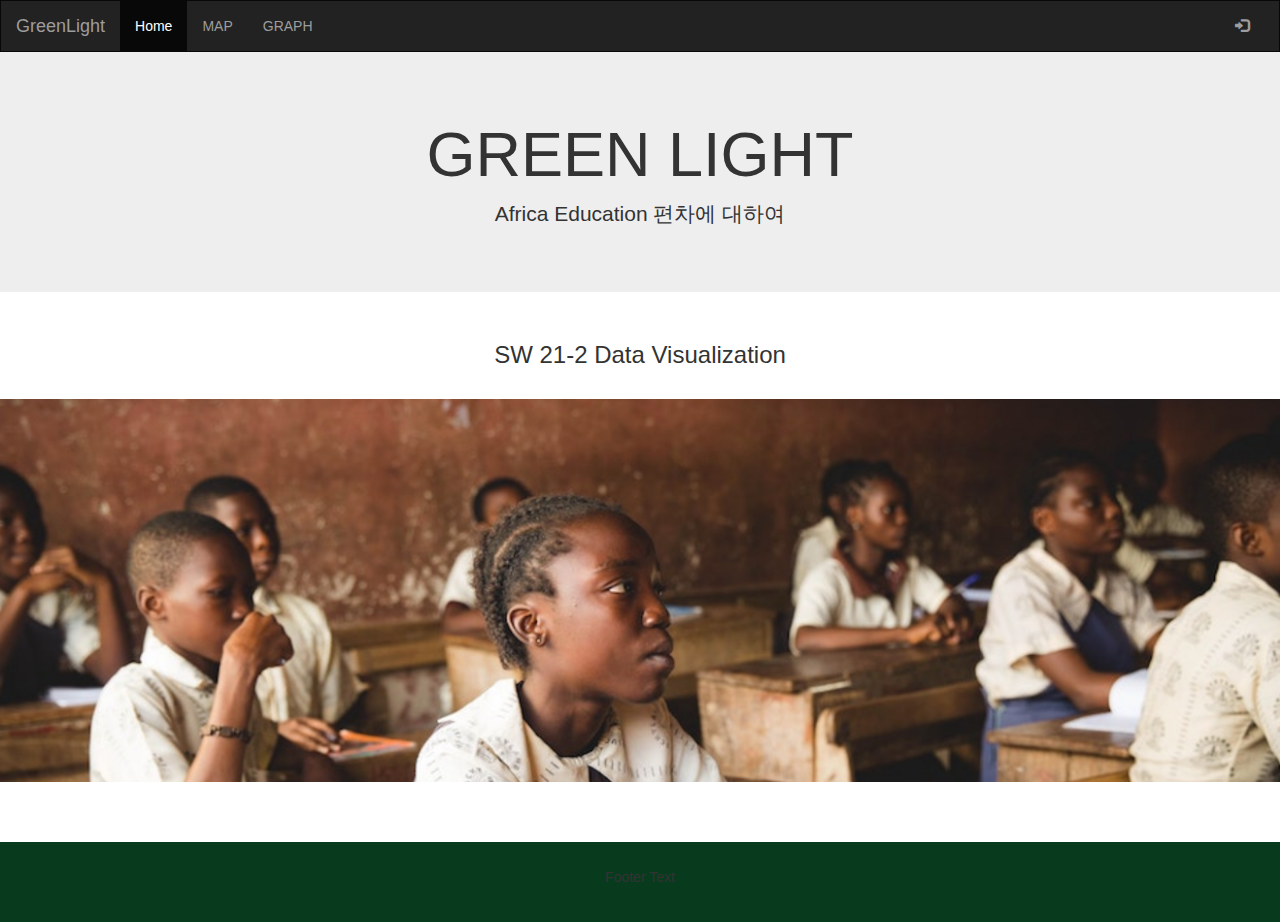
<file: html/Data.html>
<!DOCTYPE html>
      <html lang="en">
      <head>
        <title>GREEN LIGHT : Data Visualization</title>
        <meta charset="utf-8">
        <meta name="viewport" content="width=device-width, initial-scale=1">
        <link rel="stylesheet" href="https://maxcdn.bootstrapcdn.com/bootstrap/3.4.1/css/bootstrap.min.css">
        <script src="https://ajax.googleapis.com/ajax/libs/jquery/3.5.1/jquery.min.js"></script>
        <script src="https://maxcdn.bootstrapcdn.com/bootstrap/3.4.1/js/bootstrap.min.js"></script>
        <style>
          /* Remove the navbar's default margin-bottom and rounded borders */ 
          .navbar {
            margin-bottom: 0;
            border-radius: 0;
          }
          
          /* Add a gray background color and some padding to the footer */
          footer {
            background-color: #083b1d;
            padding: 25px;
          }
          
        </style>
      </head>
      <body>
      
      <nav class="navbar navbar-inverse">
        <div class="container-fluid">
          <div class="navbar-header">
            <button type="button" class="navbar-toggle" data-toggle="collapse" data-target="#myNavbar">
              <span class="icon-bar"></span>
              <span class="icon-bar"></span>
              <span class="icon-bar"></span>                        
            </button>
            
            <a class="navbar-brand" href="#">GreenLight</a>
          </div>
          <div class="collapse navbar-collapse" id="myNavbar">
            <ul class="nav navbar-nav">
              <li class="active"><a href="Data.html">Home</a></li>
              <li><a href="map.html">MAP</a></li>
              <li><a href="graph.html">GRAPH</a></li>
            </ul>
            <ul class="nav navbar-nav navbar-right">
              <li><a href="Data.html"><span class="glyphicon glyphicon-log-in"></span></a></li>
            </ul>
          </div>
        </div>
      </nav>
      
      <div class="jumbotron">
        <div class="container text-center">
          <h1>GREEN LIGHT</h1>      
          <p>Africa Education 편차에 대하여</p>
        </div>
      </div>
      
      <div class="container-fluid bg-3 text-center">    
        <h3>SW 21-2 Data Visualization</h3><br>
        <div class="row">
            <img src="img/africa/edu.png" class="img-responsive" style="width:100%" alt="Image">
        </div>
      </div><br>
      <br/>
      <br/>

      
      <footer class="container-fluid text-center">
        <p>Footer Text</p>
        <!-- <ul class="pagination">
          <li><a href="#">1</a></li>
          <li class="active"><a href="#">2</a></li>
          <li><a href="#">3</a></li>
          <li><a href="#">4</a></li>
          <li><a href="#">5</a></li>
        </ul> -->
      </footer>
      
      </body>
      </html>
</file>
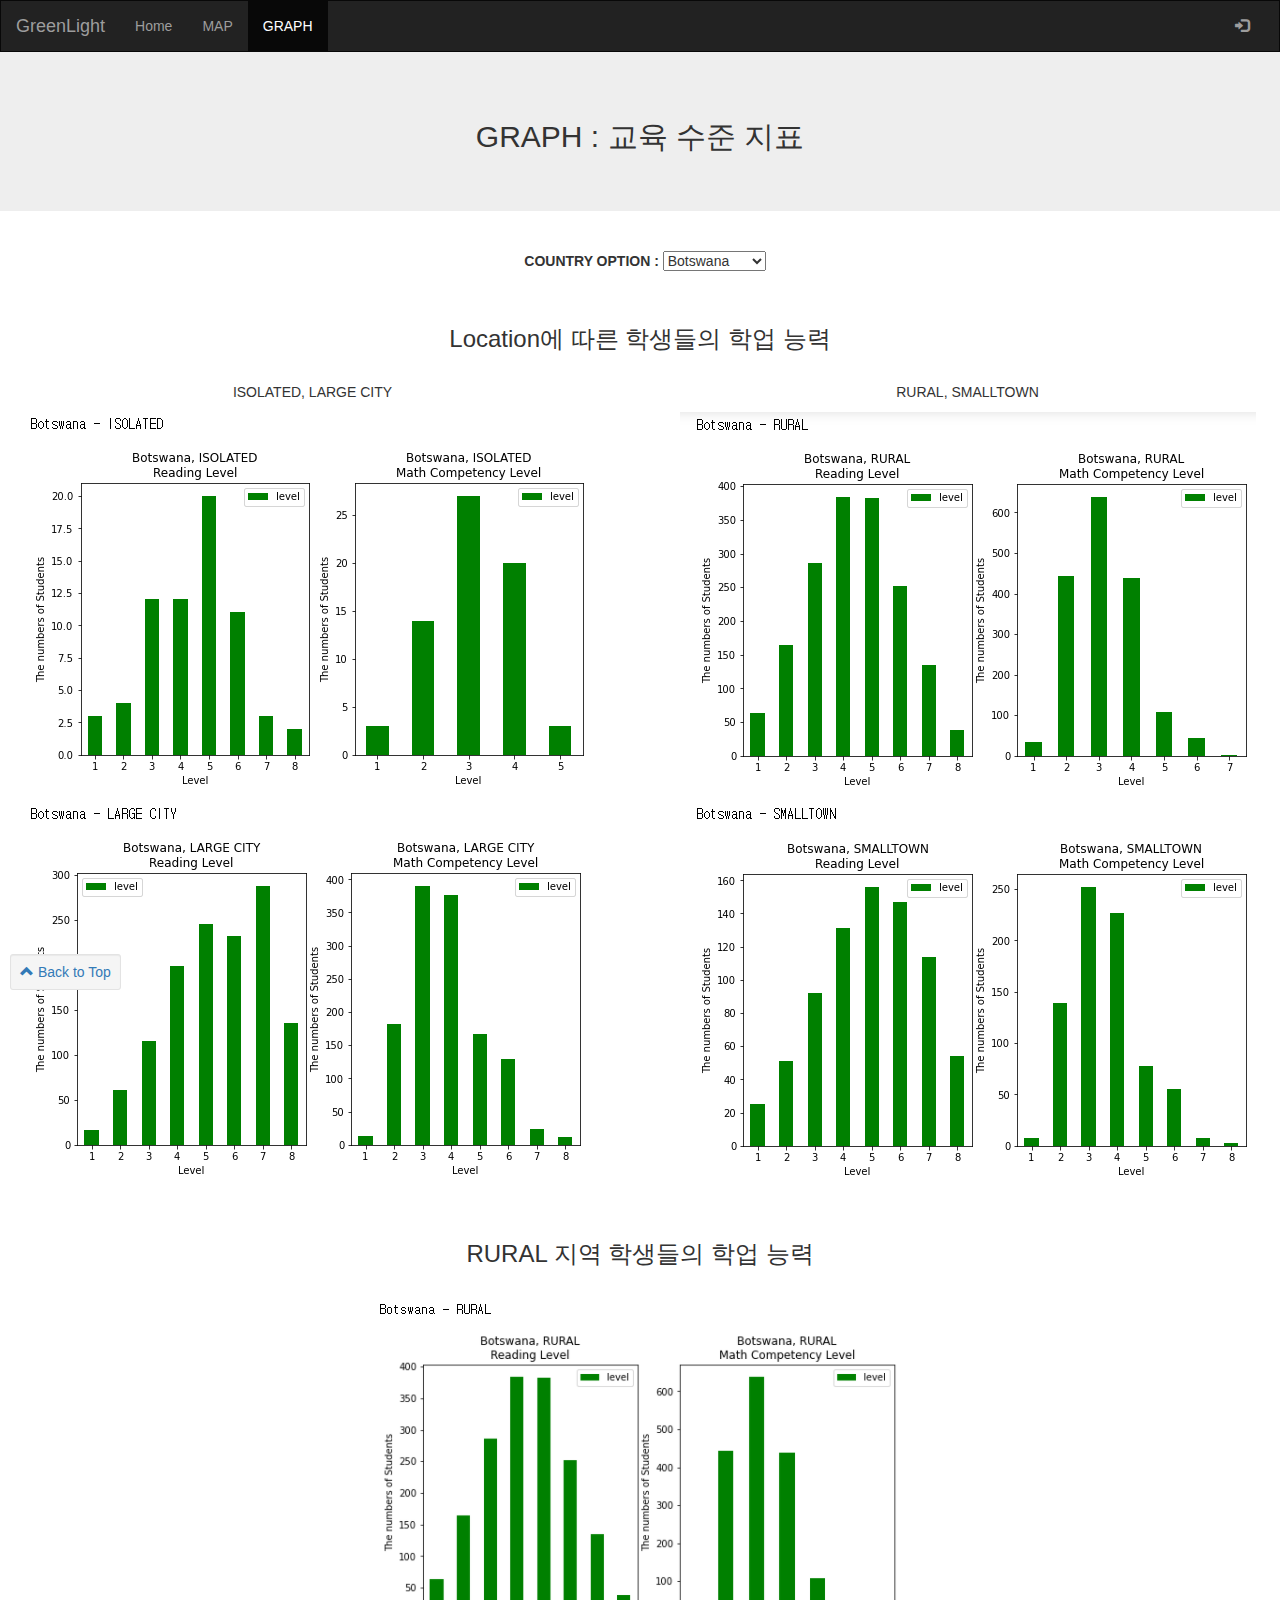
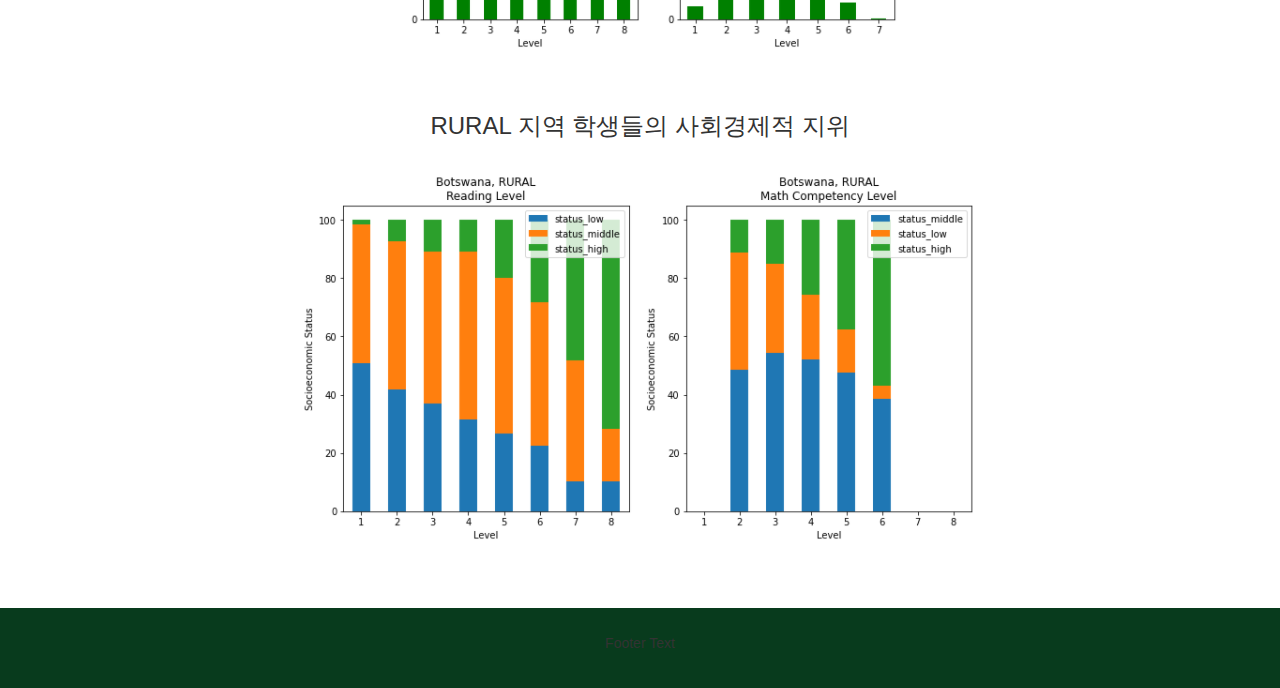
<file: html/graph.html>
<!DOCTYPE html>
<html lang="en">
<head>
  <title>GREEN LIGHT : Graph</title>
  <meta charset="utf-8">
  <meta name="viewport" content="width=device-width, initial-scale=1">
  <link rel="stylesheet" href="https://maxcdn.bootstrapcdn.com/bootstrap/3.4.1/css/bootstrap.min.css">
  <script src="https://ajax.googleapis.com/ajax/libs/jquery/3.5.1/jquery.min.js"></script>
  <script src="https://maxcdn.bootstrapcdn.com/bootstrap/3.4.1/js/bootstrap.min.js"></script>
  <style>
    /* Remove the navbar's default margin-bottom and rounded borders */ 
    .navbar {
      margin-bottom: 0;
      border-radius: 0;
    }
    
    /* Add a gray background color and some padding to the footer */
    footer {
      background-color: #083b1d;
      padding: 25px;
    }

    label {
        z-index:1;
        height:40px;
        line-height:40px;
        pointer-events:none;
        text-indent:10px;
        font-weight:bold;
    }

    #top-link-block.affix-top {
    position: absolute; /* allows it to "slide" up into view */
      bottom: -82px;
      left: 10px;
  }
  #top-link-block.affix {
      position: fixed; /* keeps it on the bottom once in view */
      bottom: 18px;
      left: 10px;
  }
  </style>
</head>

<body>
    <nav class="navbar navbar-inverse">
        <div class="container-fluid">
          <div class="navbar-header">
            <button type="button" class="navbar-toggle" data-toggle="collapse" data-target="#myNavbar">
              <span class="icon-bar"></span>
              <span class="icon-bar"></span>
              <span class="icon-bar"></span>                        
            </button>
            <a class="navbar-brand">GreenLight</a>
          </div>
          <div class="collapse navbar-collapse" id="myNavbar">
            <ul class="nav navbar-nav">
              <li><a href="Data.html">Home</a></li>
              <li><a href="map.html">MAP</a></li>
              <li class="active"><a href="graph.html">GRAPH</a></li>
            </ul>
            <ul class="nav navbar-nav navbar-right">
              <li><a href="Data.html"><span class="glyphicon glyphicon-log-in"></span></a></li>
            </ul>
          </div>
        </div>
      </nav>

<div class="jumbotron">
  <div class="container text-center">
    <h2>GRAPH : 교육 수준 지표</h2>
  </div>
</div>

<div class="container-fluid bg-3 text-center">    
  <div class="row">
      <div class="wrapper">
          <label>COUNTRY OPTION : </label>
          <select id="selectBox" select class="form-select form-select-lg mb-3" aria-label=".form-select-lg example" onchange="showGraph1(this);">
            <option selected value="1-botswana">Botswana</option>
            <option value="2-keyna">Kenya</option>
            <option value="3-lesotho">Lesotho</option>
            <option value="4-malawi">Malawi</option>
            <option value="5-mauritius">Mauritius</option>
            <option value="6-mozambique">Mozambique</option>
            <option value="7-namibia">Namibia</option>
            <option value="8-seychelles">Seychelles</option>
            <option value="9-southafrica">South Africa</option>
            <option value="10-swaziland">Swaziland</option>
            <option value="11-tanzania">Tanzania</option>
            <option value="12-uganda">Uganda</option>
            <option value="13-zambia">Zambia</option>
            <option value="14-zanzibar">Zanzibar</option>
            <option value="15-zimbabwe">Zimbabwe</option>
        </select>
    </div>
<br/>
    <h3>Location에 따른 학생들의 학업 능력</h3><br>
    <div class="row">
        <div class="col-sm-6">
            <p>ISOLATED, LARGE CITY </p>
            <img src="img/africa//country-location//1-botswana-isolated-largecity.png" name="image-swap1" />             
            <!-- <p id=opt1></p> -->
        </div>
        <div class="col-sm-6"> 
            <p>RURAL, SMALLTOWN</p>
            <img src="img/africa/country-location/1-botswana-rural-smalltown.png" name="image-swap2" />   
            <!-- <p id=opt2></p> -->
        </div>
    </div>
<br/>
<br/>
    <h3>RURAL 지역 학생들의 학업 능력</h3><br>
    <div class="row">
        <div class="col-sm-12">
            <img src="img/africa/country-rural/1-botswana-rural.png" name="image-swap3" />             
        </div>
    </div>
<br/>
<br/>
    <h3>RURAL 지역 학생들의 사회경제적 지위</h3><br>
    <div class="row">
        <div class="col-sm-12">
            <img src="img/africa/country-rural-socioeconomic/1-botswana-rural-socioeconomic.png" name="image-swap4" />             
        </div>
    </div>
  </div>
</div><br>
<span id="top-link-block" class="hidden">
  <a href="#top" class="well well-sm" onclick="$('html,body').animate({scrollTop:0},'slow');return false;">
      <i class="glyphicon glyphicon-chevron-up"></i> Back to Top
  </a>
</span><!-- /top-link-block -->
<br/>
<br/>

<footer class="container-fluid text-center">
  <p>Footer Text</p>

</footer>

<script>
    function showGraph1(select) {
        console.log(select);
        var img1 = document.getElementsByName("image-swap1")[0];
        var img2 = document.getElementsByName("image-swap2")[0];
        var img3 = document.getElementsByName("image-swap3")[0];
        var img4 = document.getElementsByName("image-swap4")[0];
        img1.src = "img/africa/country-location/"+select.options[select.selectedIndex].value+"-isolated-largecity.png";
        img2.src = "img/africa/country-location/"+select.options[select.selectedIndex].value+"-rural-smalltown.png";
        img3.src = "img/africa/country-rural/"+select.options[select.selectedIndex].value+"-rural.png";
        img4.src = "img/africa/country-rural-socioeconomic/"+select.options[select.selectedIndex].value+"-rural-socioeconomic.png";
        // document.getElementById('opt1').innerHTML = "<img src='img/africa/country-location/"+name+"-isolated-largecity.png' class='img-responsive'>";
        // document.getElementById('opt2').innerHTML = "<img src='img/africa/country-location/"+name+"-rural-smalltown.png' class='img-responsive'>";

    }
    // var selectBox = document.getElementById('selectBox');
    // var theImg = document.getElementById('theImg');
    
    // selectBox.addEventListener('change', function() {
    //     theImg.src = '/img/africa/country-location' + this.options[this.selectedIndex].value + '-isolated-largecity.png';
    //     theImg.src = '/img/africa/country-location' + this.options[this.selectedIndex].value + '-rural-smalltown.png';
    // }, false);

    if ( ($(window).height() + 100) < $(document).height() ) {
        $('#top-link-block').removeClass('hidden').affix({
            // how far to scroll down before link "slides" into view
            offset: {top:100}
        });
    }

</script>
</body>
</html>
</file>
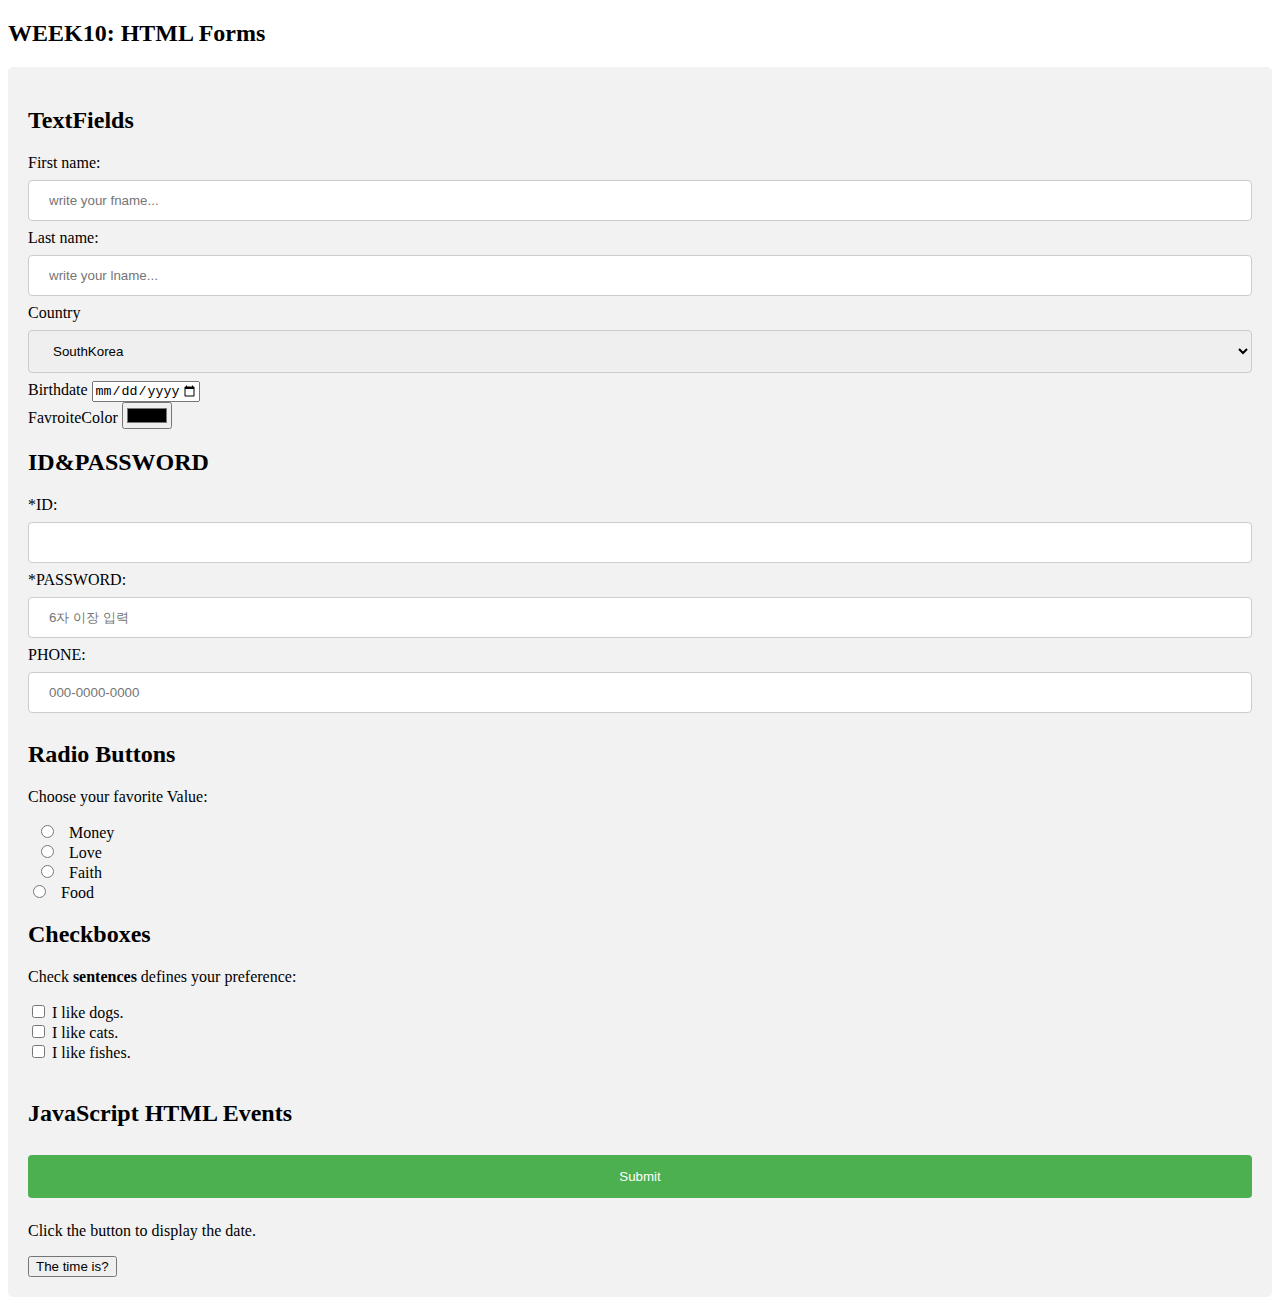
<file: html/week11/form.html>
<!DOCTYPE html>
<html>
  <style>
    input[type=text], select {
      width: 100%;
      padding: 12px 20px;
      margin: 8px 0;
      display: inline-block;
      border: 1px solid #ccc;
      border-radius: 4px;
      box-sizing: border-box;
    }
    
    input[type=submit] {
      width: 100%;
      background-color: #4CAF50;
      color: white;
      padding: 14px 20px;
      margin: 8px 0;
      border: none;
      border-radius: 4px;
      cursor: pointer;
    }
    
    input[type=submit]:hover {
      background-color: #45a049;
    }
    
    div {
      border-radius: 5px;
      background-color: #f2f2f2;
      padding: 20px;
    }
    </style>
<body>

<h2 onmouseover="alert('제목을 눌렀습니다!')">WEEK10: HTML Forms</h2>
<div>
<h2>TextFields</h2>
<form name="formn" action="form_ok.php" onsumbit="return validateForm()" method="post">
  <label for="fname">First name:</label><br>
  <input type="text" id="fname" name="fname" placeholder="write your fname..." ><br>
  <label for="lname">Last name:</label><br>
  <input type="text" id="lname" name="lname" placeholder="write your lname..."><br>
  <label for="country">Country</label>
  <select id="country" name="country">
    <option value="australia">SouthKorea</option>
    <option value="canada">Canada</option>
    <option value="usa">USA</option>
    <option value="usa">OTHER...</option>
  </select>
  <label for="birth" id="birth" name="birth">Birthdate</label>
  <input type='date' min='1990-11-07' max='2021-11-07' name='birth'><br>
  <label for="Favroite" id="Favroite" name="Favroite">FavroiteColor</label>
  <input type='color' name='color' value='##ff0000'>
  <h2>ID&PASSWORD</h2>
    <label for="id"><span>*</span>ID: </label>
    <input type="text" id="id" name="id" required ><br>
    <label for="password"><span>*</span>PASSWORD: </label>
    <input type="text" id="password" name="password" required placeholder="6자 이장 입력" onkeydown='mykeydown()'><br>
    <label for="phone">PHONE: </label>
    <input type="text" id="phone" name="phone" required placeholder="000-0000-0000" pattern="[0-9]{2,3}-[0-9]{3,4}-[0-9]{3,4}" maxlength="13"><br>

  <h2>Radio Buttons</h2>
<p>Choose your favorite Value:</p>
  <input type="radio" id="Money" name="value" value="Money">
  <label for="Money">Money</label><br>
  <input type="radio" id="Love" name="value" value="Love">
  <label for="Love">Love</label><br>
  <input type="radio" id="Faith" name="value" value="Faith">
  <label for="Faith">Faith</label><br>
  <input type="radio" id="Food" name="value" value="Food">
  <label for="Food">Food</label><br>

<h2>Checkboxes</h2>
<p>Check <strong>sentences</strong> defines your preference:</p>
  <input type="checkbox" id="vehicle1" name="vehicle1" value="Bike">
  <label for="vehicle1"> I like dogs.</label><br>
  <input type="checkbox" id="vehicle2" name="vehicle2" value="Car">
  <label for="vehicle2"> I like cats.</label><br>
  <input type="checkbox" id="vehicle3" name="vehicle3" value="Boat">
  <label for="vehicle3"> I like fishes.</label><br><br>

<h2>JavaScript HTML Events</h2>
<p id="demo"></p>
<input type="submit" value="Submit">
</form> 

<p>Click the button to display the date.</p>

<button onclick="displayDate()">The time is?</button>

<script>
function displayDate() {
  document.getElementById("demo").innerHTML = Date();
}
function mykeydown() {
    var obj = document.getElementById('password');
    obj.style.background='red';
}
function validateForm(){
  var sub = document.formn.id;
  if(sub.value==""){
    alert("id를 입력해주세요");
    sub.focus();
    return false;
  }
  var pass = document.formn.password;
  if(pass.value==""){
    alert("password를 입력해주세요");
    pass.focus();
    return false;
  }
  if(pass.length<6){
    alert("password는 6글자 이상 입력해주세요")
    pass.focus();
    return false;
  }

}
</script>
</div>

</body>
</html>
</file>
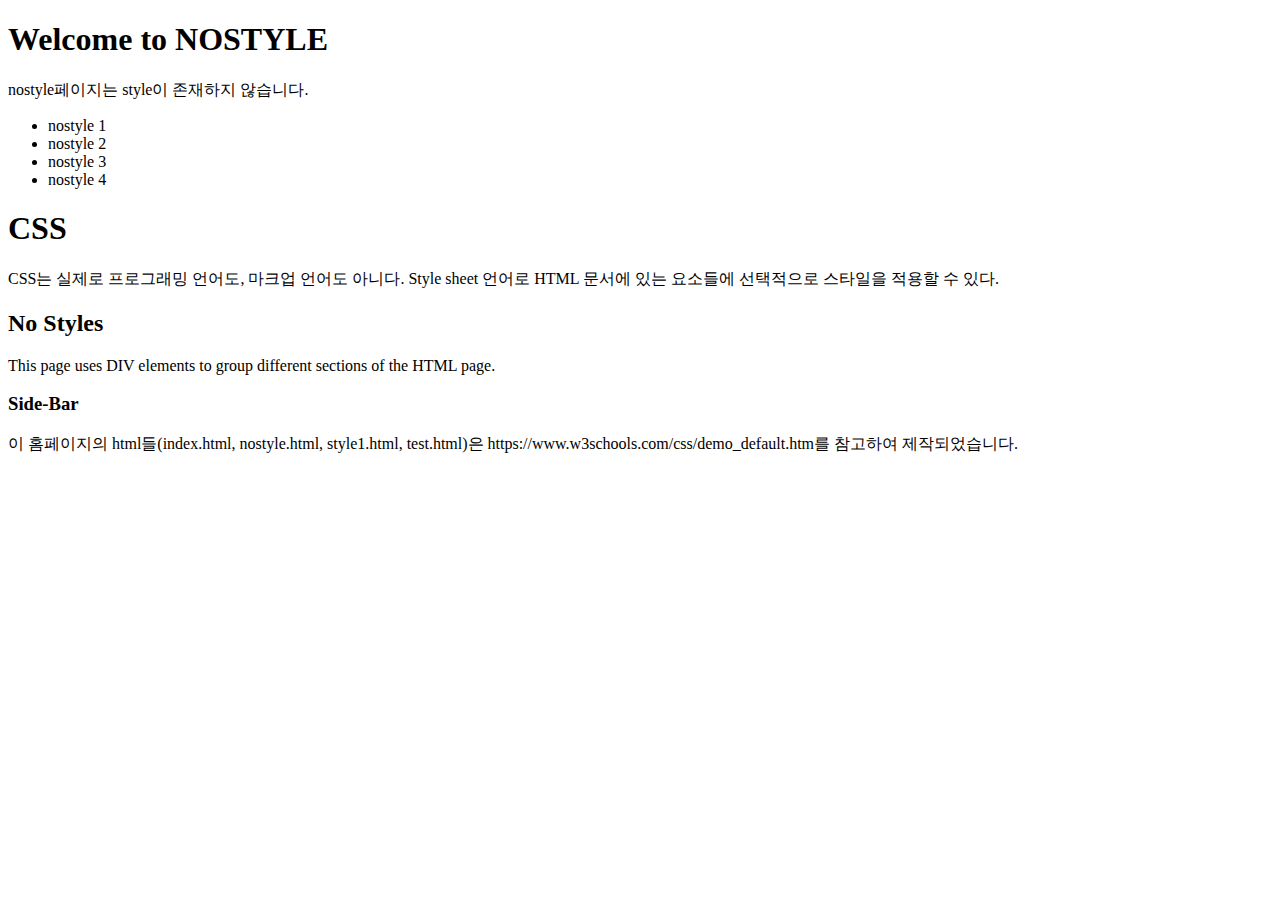
<file: html/week9/nostyle.html>
<!DOCTYPE html>
<html lang="en">
<head>
    <meta charset="UTF-8">
    <meta http-equiv="X-UA-Compatible" content="IE=edge">
    <meta name="viewport" content="width=device-width, initial-scale=1.0">
    <title>Document</title>
</head>
    <body class="vsc-initialized">
        <div class="container wrapper">
          <div id="top">
            <h1>Welcome to NOSTYLE</h1>
            <p>nostyle페이지는 style이 존재하지 않습니다.</p>
          </div>
          <div class="wrapper">
           <div id="menubar">
             <ul id="menulist">
               <li class="menuitem" >nostyle 1
               </li><li class="menuitem" >nostyle 2
               </li><li class="menuitem" >nostyle 3
               </li><li class="menuitem" >nostyle 4
             </li></ul>
            </div>
            <div id="main">
              <h1>CSS</h1>
              <p>CSS는 실제로 프로그래밍 언어도, 마크업 언어도 아니다. Style sheet 언어로 HTML 문서에 있는 요소들에 선택적으로 스타일을 적용할 수 있다.
              </p>
               <h2>No Styles</h2>
              <p>This page uses DIV elements to group different sections of the HTML page.</p>
           </div>
            <div id="sidebar">
              <h3>Side-Bar</h3>
              <p></p>
            </div>
          </div>  
          
          
          <div id="bottom">
            이 홈페이지의 html들(index.html, nostyle.html, style1.html, test.html)은 https://www.w3schools.com/css/demo_default.htm를 참고하여 제작되었습니다.
          </div>
        </div>
        
        <script>
        function noStyles() {
            document.styleSheets[0].disabled = true;
            document.styleSheets[1].disabled = true;
            document.styleSheets[2].disabled = true;
            document.styleSheets[3].disabled = true;
        }
        
        function reStyle(n) {
            noStyles()
            document.styleSheets[n].disabled = false;
        }
        reStyle(0);
        </script>
        
        
        
        </body>

</html>
</file>
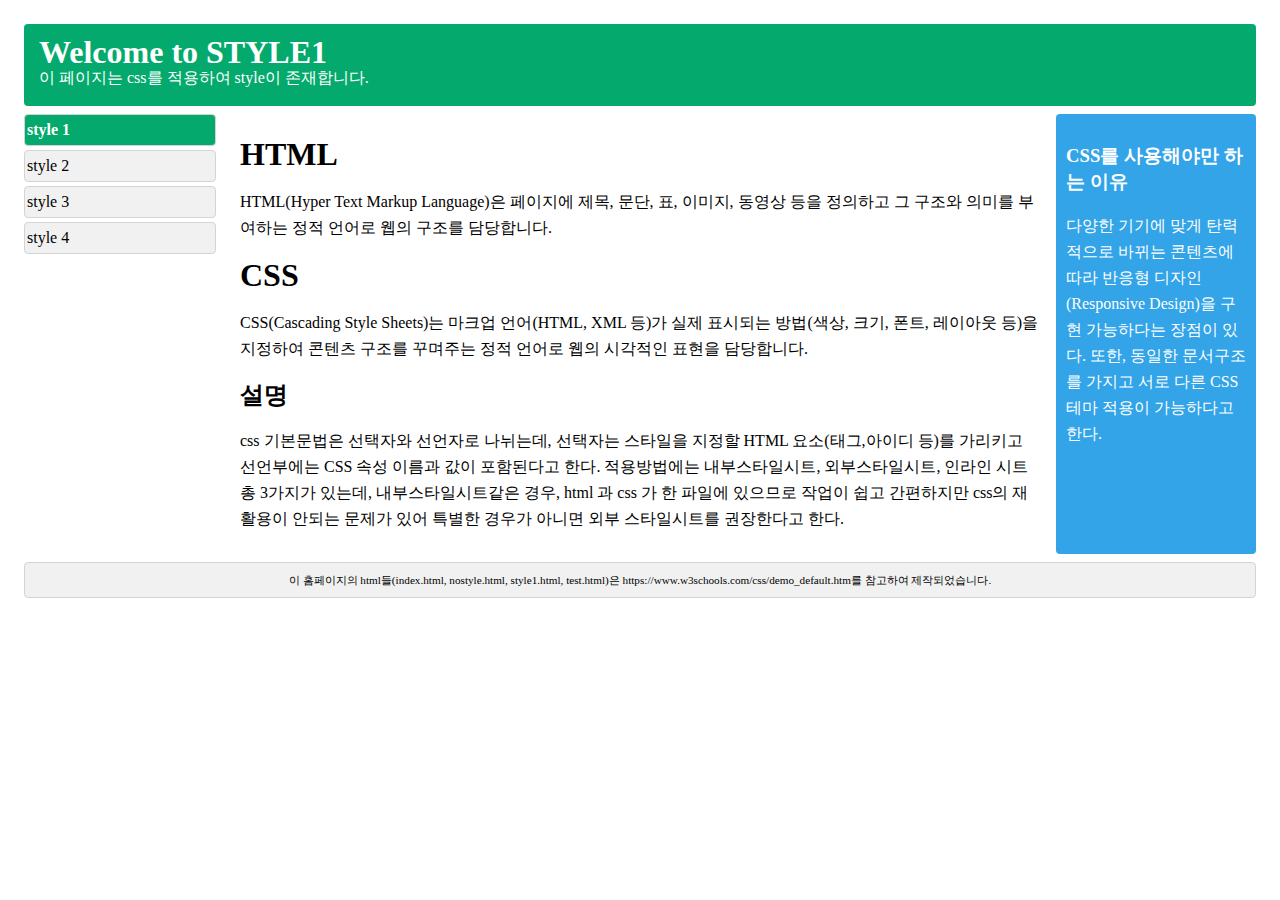
<file: html/week9/style1.html>
<!DOCTYPE html>
<html lang="en">
<head>
    <meta charset="UTF-8">
    <meta http-equiv="X-UA-Compatible" content="IE=edge">
    <meta name="viewport" content="width=device-width, initial-scale=1.0">
    <title>Document</title>
    <style>
      /* Stylesheet 1: */
      body {
          font: 100% Lucida Sans, Verdana;
          margin: 20px;
          line-height: 26px;
      }

      .container {
          xmin-width: 900px;
      }

      .wrapper {
          position: relative;
          overflow: auto;
      }

      #top, #sidebar, #bottom, .menuitem {
          border-radius: 4px;
          margin: 4px;
      }

      #top {
          background-color: #04AA6D;
          color: #ffffff;
          padding: 15px;
      }

      #menubar {
          width: 200px;
          float: left
      }

      #main {
          padding: 10px;
          margin: 0 210px;
      }

      #sidebar {
          background-color: #32a4e7;
          color: #ffffff;
          padding: 10px;
          width: 180px;
          bottom: 0;
          top: 0;
          right: 0;
          position: absolute;
      }

      #bottom {
          border: 1px solid #d4d4d4;
          background-color: #f1f1f1;
          text-align: center;
          padding: 10px;
          font-size: 70%;
          line-height: 14px;
      }

      #top h1, #top p, #menulist {
          margin: 0;
          padding: 0;
      }

      .menuitem {
          background-color: #f1f1f1;
          border: 1px solid #d4d4d4;
          list-style-type: none;
          padding: 2px;
          cursor: pointer;
      }

      .menuitem:hover {
          background-color: #ffffff;
      }

      .menuitem:first-child {
        background-color:#04AA6D;
        color: white;
        font-weight:bold;
      }

      a {
          color: #000000;
          text-decoration: underline;
      }

      a:hover {
          text-decoration: none;
      }


      @media (max-width: 800px) {
          #sidebar {
              width: auto;
              position: relative;
          } 
          #main {
              margin-right: 0;
          }    
            
      }

      @media (max-width: 600px) {
          #menubar {
              width: auto;
              float: none;
          }
          #main {
              margin: 0;
          }    
      }
    </style>
</head>
    <body class="vsc-initialized">
        <div class="container wrapper">
          <div id="top">
            <h1>Welcome to STYLE1</h1>
            <p>이 페이지는 css를 적용하여 style이 존재합니다.</p>
          </div>
          <div class="wrapper">
           <div id="menubar">
             <ul id="menulist">
               <li class="menuitem" >style 1
               </li><li class="menuitem" >style 2
               </li><li class="menuitem" >style 3
               </li><li class="menuitem" >style 4
             </li></ul>
            </div>
            <div id="main">
              <h1>HTML</h1>
              <p>HTML(Hyper Text Markup Language)은 페이지에 제목, 문단, 표, 이미지, 동영상 등을 정의하고 그 구조와 의미를 부여하는 정적 언어로 웹의 구조를 담당합니다.</p>
              <h1>CSS</h1>
              <p>CSS(Cascading Style Sheets)는 마크업 언어(HTML, XML 등)가 실제 표시되는 방법(색상, 크기, 폰트, 레이아웃 등)을 지정하여 콘텐츠 구조를 꾸며주는 정적 언어로 웹의 시각적인 표현을 담당합니다.</p>
              <h2>설명</h2>
              <p>css 기본문법은 선택자와 선언자로 나뉘는데, 선택자는 스타일을 지정할 HTML 요소(태그,아이디 등)를 가리키고 선언부에는 CSS 속성 이름과 값이 포함된다고 한다. 적용방법에는 내부스타일시트, 외부스타일시트, 인라인 시트 총 3가지가 있는데, 내부스타일시트같은 경우,  html 과 css 가 한 파일에 있으므로 작업이 쉽고 간편하지만 css의 재활용이 안되는 문제가 있어 특별한 경우가 아니면 외부 스타일시트를 권장한다고 한다.</p>
           </div>
            <div id="sidebar">
              <h3>CSS를 사용해야만 하는 이유</h3>
              <p>
                다양한 기기에 맞게 탄력적으로 바뀌는 콘텐츠에 따라 반응형 디자인(Responsive Design)을 구현 가능하다는 장점이 있다.
                또한, 동일한 문서구조를 가지고 서로 다른 CSS 테마 적용이 가능하다고 한다.
              </p>
            </div>
          </div>  
          
          
          <div id="bottom">
            이 홈페이지의 html들(index.html, nostyle.html, style1.html, test.html)은 https://www.w3schools.com/css/demo_default.htm를 참고하여 제작되었습니다.
          </div>
        </div>
        
        <script>
          function closeBlackdiv() {
              var blackdiv, stylediv;
              blackdiv = document.getElementById("blackdiv")
              blackdiv.parentNode.removeChild(blackdiv);
              stylediv = document.getElementById("stylediv")
              stylediv.parentNode.removeChild(stylediv);
          }
          function showStyle(n) {
          var div, text, blackdiv;
          blackdiv = document.createElement("DIV");
          blackdiv.setAttribute("style","background-color:#000000;position:absolute;width:100%;height:100%;top:0;opacity:0.5;margin-left:-20px;");
          blackdiv.setAttribute("id","blackdiv");
          blackdiv.setAttribute("onclick","closeBlackdiv()");
          document.body.appendChild(blackdiv);
          div = document.createElement("DIV");
          div.setAttribute("id","stylediv");
          div.setAttribute("style","background-color:#ffffff;padding-left:5px;position:absolute;width:auto;height:auto;top:100px;bottom:50px;left:200px;right:200px;overflow:auto;font-family: monospace; white-space: pre;line-height:16px;");
          text = document.createTextNode(document.getElementsByTagName("STYLE")[n].innerHTML);
          div.appendChild(text);
          document.body.appendChild(div);
          //alert(document.getElementsByTagName("STYLE")[n].innerHTML);
          }
        </script>
        </body>
</html>
</file>
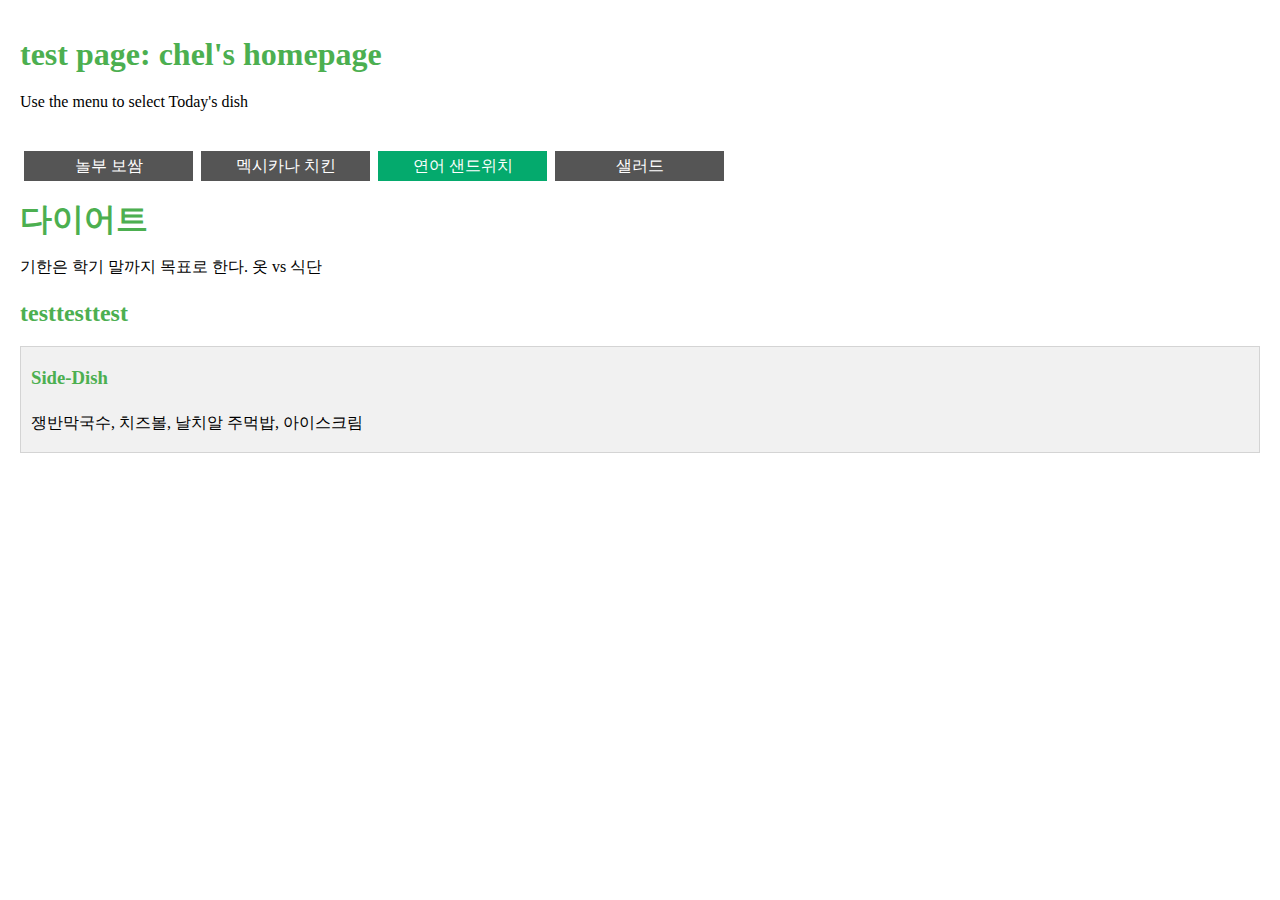
<file: html/week9/test.html>
<!DOCTYPE html>
<html lang="en">
<head>
    <meta charset="UTF-8">
    <meta http-equiv="X-UA-Compatible" content="IE=edge">
    <meta name="viewport" content="width=device-width, initial-scale=1.0">
    <title>Document</title>
    <style>
        /* Stylesheet 3: */
        body {
            font: 100% Verdana;
            margin: 20px;
            line-height: 26px;
        }

        .container {
            xmin-width: 900px;
        }

        .wrapper {
            position: relative;
            overflow: auto;
        }

        #sidebar {
            background-color: #f1f1f1;
            border: 1px solid #d4d4d4;
            padding-left: 10px;
        }

        #bottom {
            text-align: center;
            padding: 10px;
            font-size: 70%;
            line-height: 14px;
        }

        h1, h2, h3 {
            color: #4CAF50;
        }

        #menulist {
            padding: 0;
            position: relative;
            overflow: auto;
        }

        .menuitem {
            width: 165px;
            float: left;
            background-color: #555555;
            color: #ffffff;
            list-style-type: none;
            margin: 4px;
            padding: 2px;
            text-align: center;
            cursor: pointer;
        }

        .menuitem:nth-child(3) {
        background-color:#04AA6D;
        }

        .menuitem:hover {
            background-color: #000;
        }

        a {
            color: #000000;
        }

        a:hover {
            color: #84c754;
        }
    </style>
</head>
    <body class="vsc-initialized">
        <div class="container wrapper">
          <div id="top">
            <h1>test page: chel's homepage</h1>
            <p>Use the menu to select Today's dish</p>
          </div>
          <div class="wrapper">
           <div id="menubar">
             <ul id="menulist">
               <li class="menuitem" >놀부 보쌈
               </li><li class="menuitem" >멕시카나 치킨
               </li><li class="menuitem" >연어 샌드위치
               </li><li class="menuitem" >샐러드
             </li></ul>
            </div>
            <div id="main">
              <h1>다이어트</h1>
              <p>기한은 학기 말까지 목표로 한다. 옷 vs 식단<br>
              </p>
               <h2>testtesttest</h2>
              <p></p>
           </div>
            <div id="sidebar">
              <h3>Side-Dish</h3>
              <p>쟁반막국수, 치즈볼, 날치알 주먹밥, 아이스크림</p>
            </div>
          </div>  
        </div>
        
        <script>
        function closeBlackdiv() {
            var blackdiv, stylediv;
            blackdiv = document.getElementById("blackdiv")
            blackdiv.parentNode.removeChild(blackdiv);
            stylediv = document.getElementById("stylediv")
            stylediv.parentNode.removeChild(stylediv);
        }
        
        function showStyle(n) {
        var div, text, blackdiv;
        blackdiv = document.createElement("DIV");
        blackdiv.setAttribute("style","background-color:#000000;position:absolute;width:100%;height:100%;top:0;opacity:0.5;margin-left:-20px;");
        blackdiv.setAttribute("id","blackdiv");
        blackdiv.setAttribute("onclick","closeBlackdiv()");
        document.body.appendChild(blackdiv);
        div = document.createElement("DIV");
        div.setAttribute("id","stylediv");
        div.setAttribute("style","background-color:#ffffff;padding-left:5px;position:absolute;width:auto;height:auto;top:100px;bottom:50px;left:200px;right:200px;overflow:auto;font-family: monospace; white-space: pre;line-height:16px;");
        text = document.createTextNode(document.getElementsByTagName("STYLE")[n].innerHTML);
        div.appendChild(text);
        document.body.appendChild(div);
        }
        reStyle(0);
        </script>
        
        
        
        </body>
</body>
</html>
</file>
